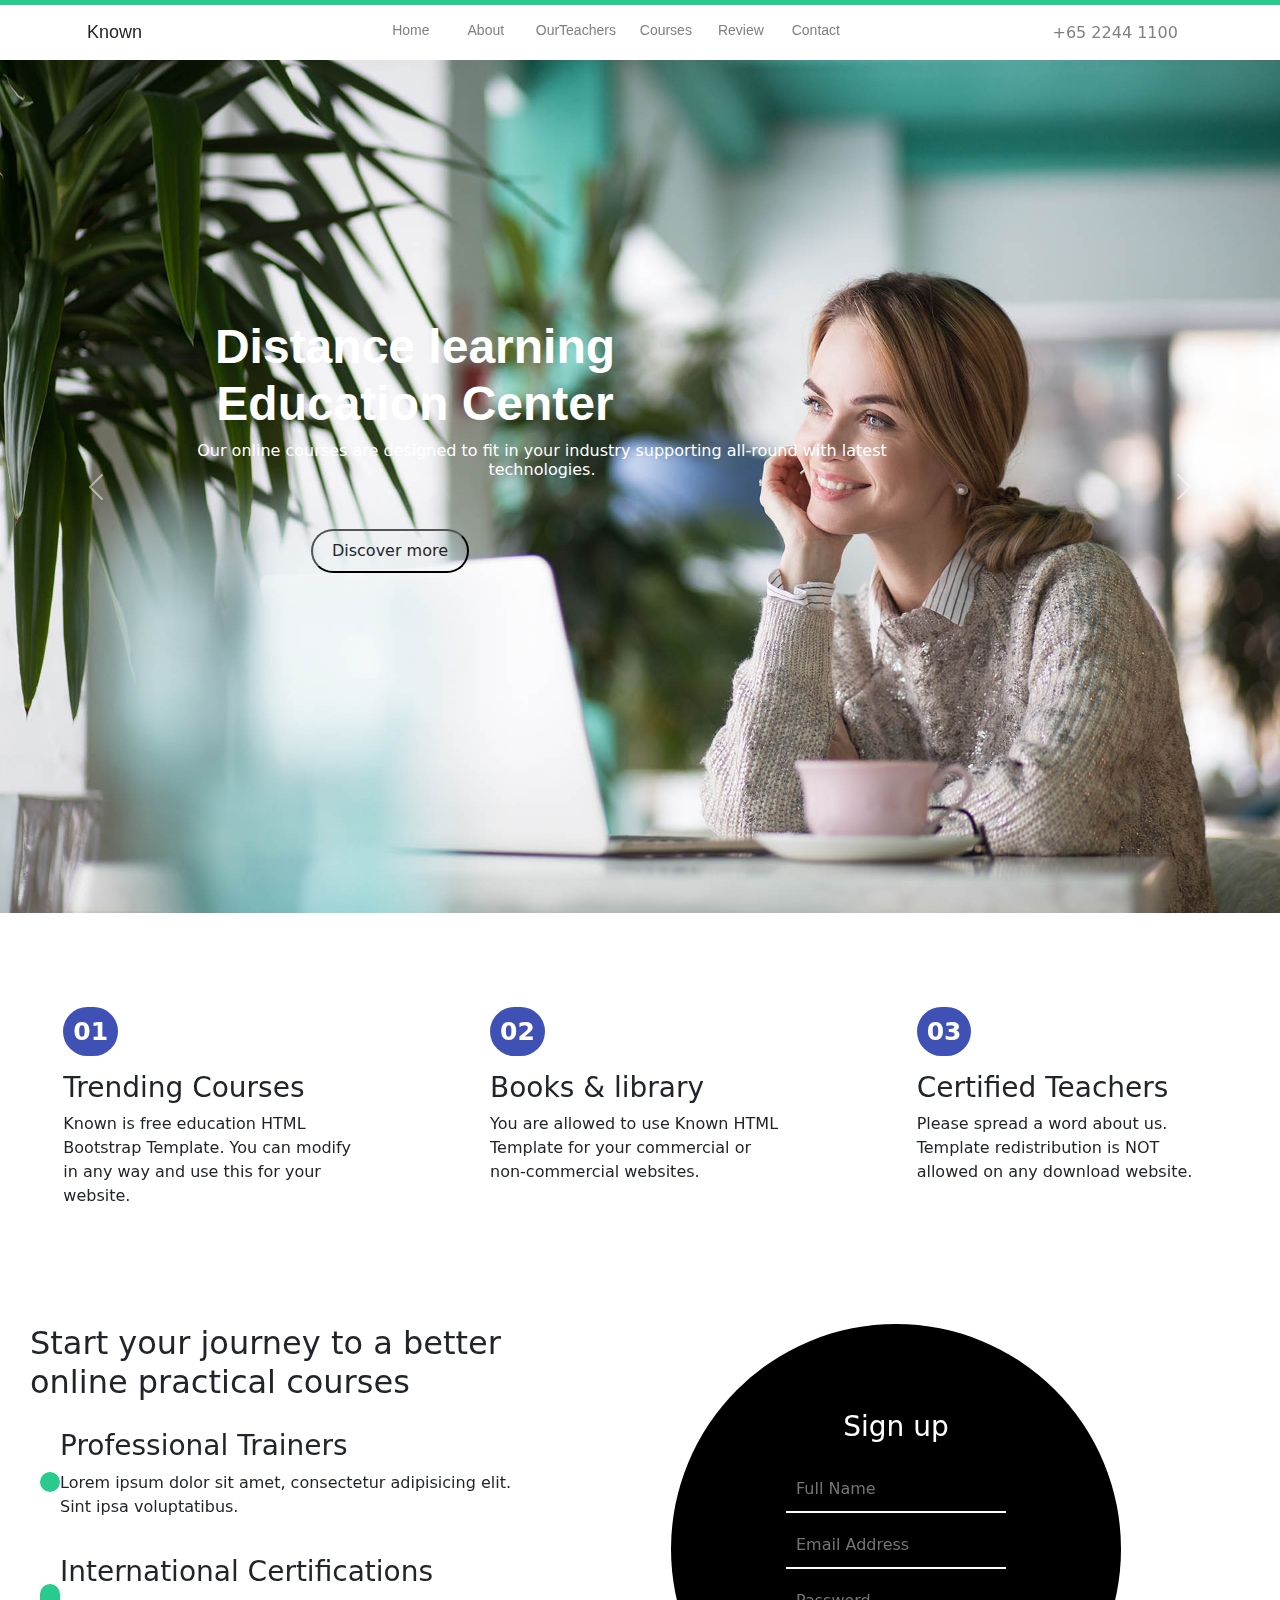
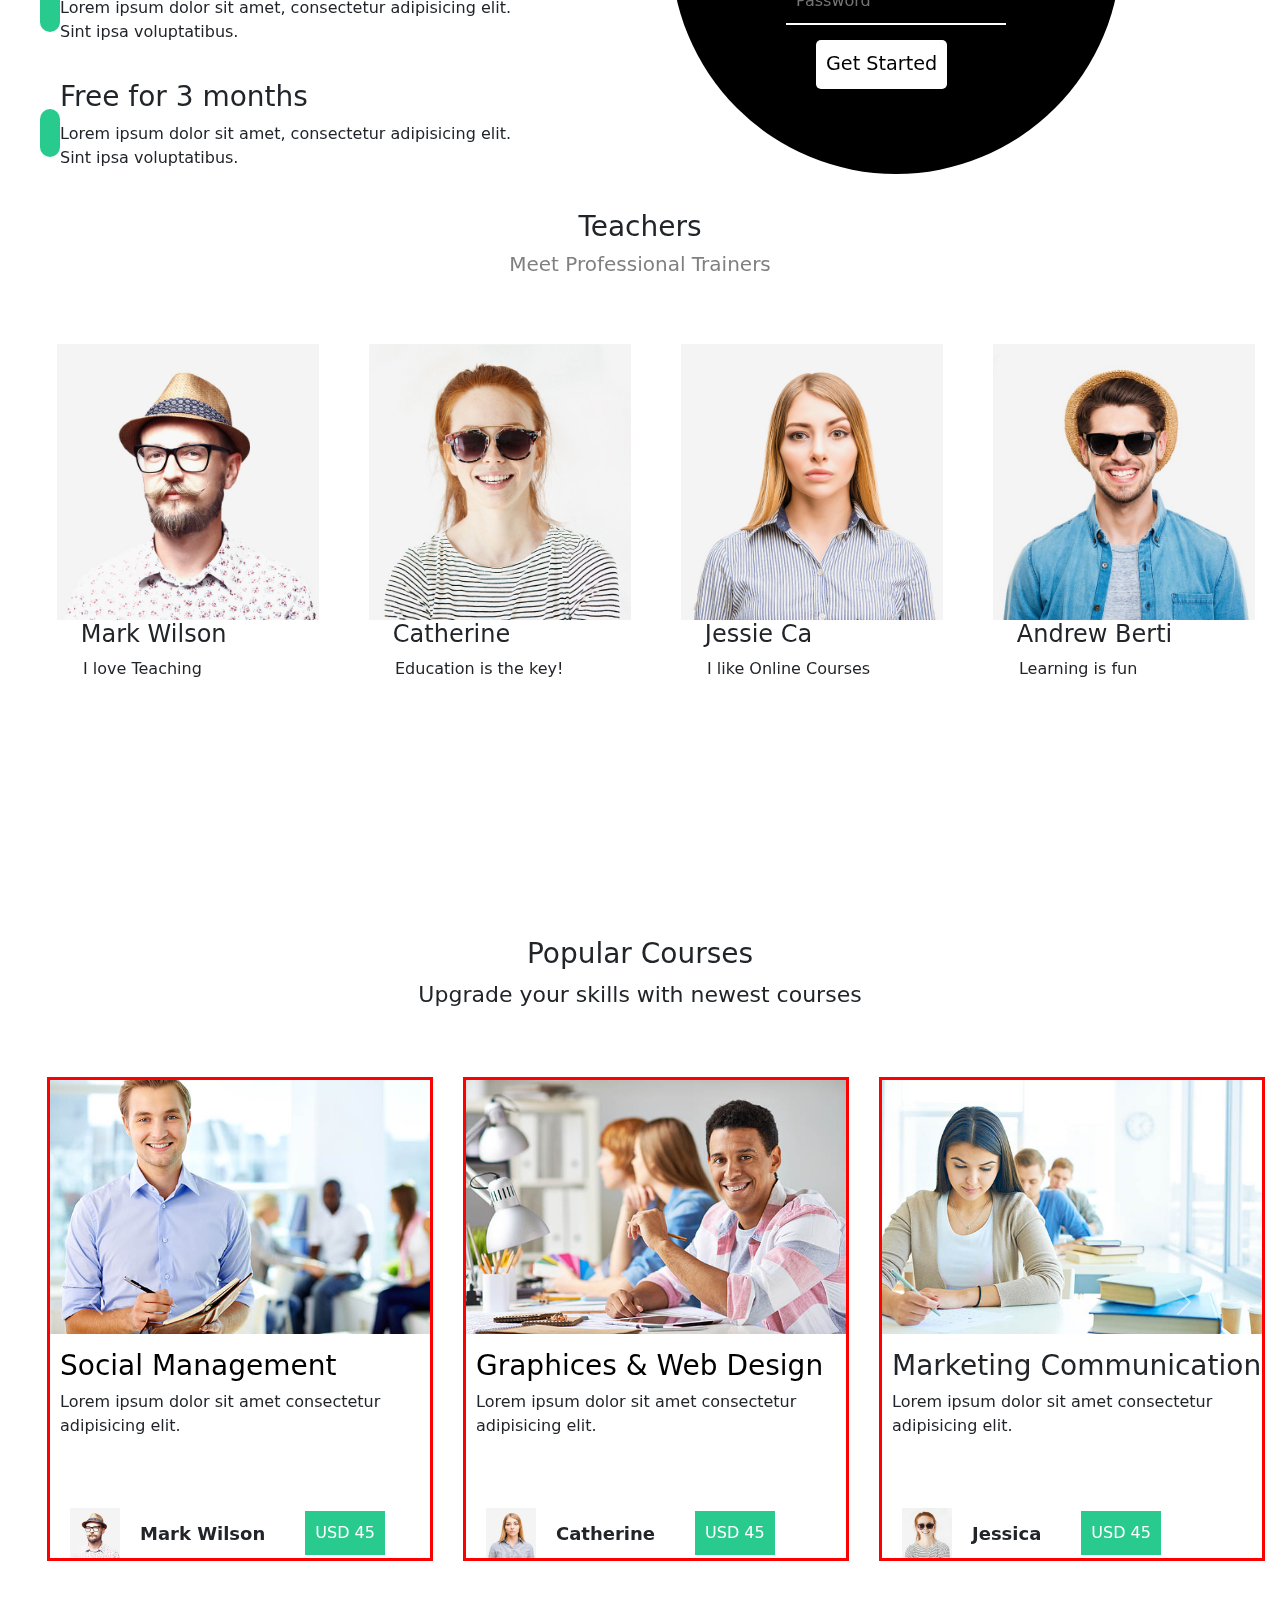
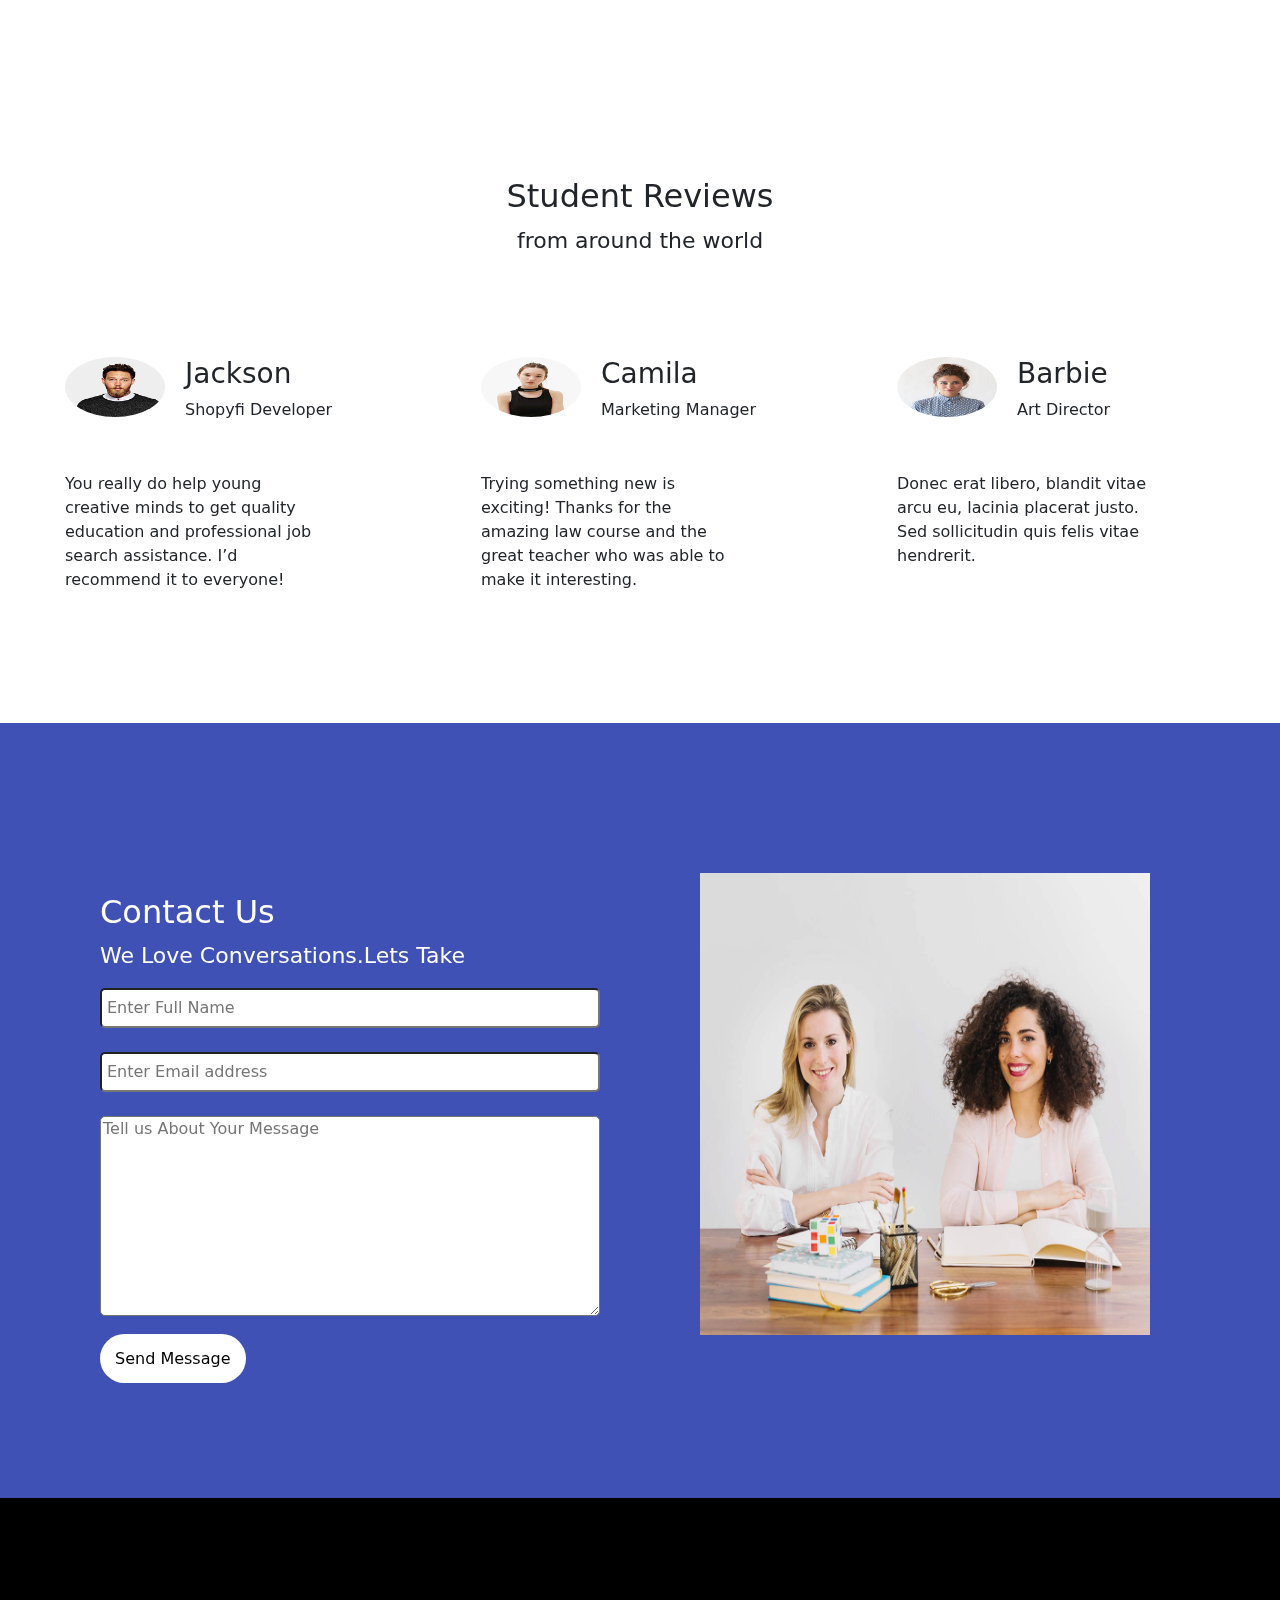
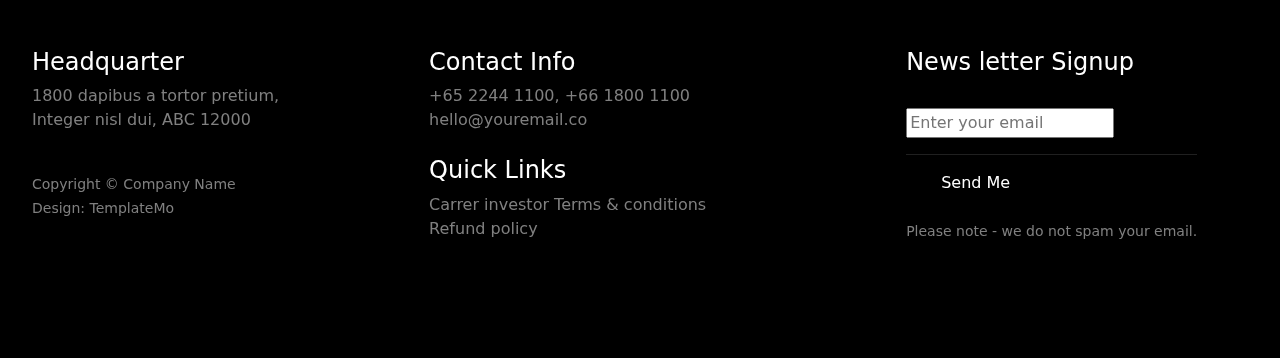
<file: index.html>
<!DOCTYPE html>
<html lang="en">

<head>
    <meta charset="UTF-8">
    <meta name="viewport" content="width=device-width, initial-scale=1.0">
    <title>Document</title>
    <link rel="stylesheet" href="https://cdnjs.cloudflare.com/ajax/libs/font-awesome/6.6.0/css/all.min.css"
        integrity="sha512-Kc323vGBEqzTmouAECnVceyQqyqdsSiqLQISBL29aUW4U/M7pSPA/gEUZQqv1cwx4OnYxTxve5UMg5GT6L4JJg=="
        crossorigin="anonymous" referrerpolicy="no-referrer" />
    <link href="https://cdn.jsdelivr.net/npm/bootstrap@5.3.3/dist/css/bootstrap.min.css" rel="stylesheet"
        integrity="sha384-QWTKZyjpPEjISv5WaRU9OFeRpok6YctnYmDr5pNlyT2bRjXh0JMhjY6hW+ALEwIH" crossorigin="anonymous">
    <link rel="stylesheet" href="./p.css">
</head>

<body>
    <header class="header1">
    </header>
    <div class="div1">
        <div class="div2">Known</div>
        <ul class="ul1">
            <li class="listitem" style="width: 55px; height: 55px; color: white; "><a href="#" class="ha1">Home</a></li>
            <li class="listitem" style="width: 55px; height: 55px; "><a href="#maindiv1" class="ha1">About</a></li>
            <li class="listitem" style="width: 85px; height: 55px; "><a href="#teachers" class="ha1">OurTeachers</a>
            </li>
            <li class="listitem" style="width: 55px; height: 55px; "><a href="#popular" class="ha1">Courses</a></li>
            <li class="listitem" style="width: 55px; height: 55px; "><a href="#reviews" class="ha1">Review</a></li>
            <li class="listitem" style="width: 55px; height: 55px;"><a href="#div13" class="ha1">Contact</a></li>
        </ul>
        <div class="div3">
            <i class="fa-brands fa-whatsapp"
                style=" background-color: #29ca8e; color: white; font-size: xx-large; border-radius: 50%;"></i><span><a
                    href="#" class="ha1">+65 2244 1100</a>
            </span>
        </div>
        <div class="hamburger">
            <i class="fa-solid fa-bars"></i>
            <ul class="navitems">
                <li class="listitems" style="width: 55px; height: 55px; color: white; "><a
                        href="#" class="ha1">Home</a></li>
                <li class="listitems" style="width: 55px; height: 55px; "><a href="#maindiv1" class="ha1">About</a></li>
                <li class="listitems" style="width: 85px; height: 55px; "><a href="#teachers"
                        class="ha1">OurTeachers</a></li>
                <li class="listitems" style="width: 55px; height: 55px; "><a href="#popular" class="ha1">Courses</a>
                </li>
                <li class="listitems" style="width: 55px; height: 55px; "><a href="#reviews" class="ha1">Review</a></li>
                <li class="listitems" style="width: 55px; height: 55px;"><a href="#div13" class="ha1">Contact</a></li>
            </ul>
            <div class="div3">
                <i class="fa-brands fa-whatsapp"
                    style=" background-color: #29ca8e; color: white; font-size: xx-large; border-radius: 50%;"></i><span><a
                        href="#" class="ha1">+65 2244 1100</a>
                </span>
            </div>
        </div>
    </div>
    <!----------------------------------------------------------header-------------------------------------------------------------->
    <div id="carouselExampleCaptions" class="carousel slide class">
        <div class="carousel-indicators" style="z-index: -1;">
            <button type="button" data-bs-target="#carouselExampleCaptions" data-bs-slide-to="0" class="active"
                aria-current="true" aria-label="Slide 1"></button>
            <button type="button" data-bs-target="#carouselExampleCaptions" data-bs-slide-to="1"
                aria-label="Slide 2"></button>
            <button type="button" data-bs-target="#carouselExampleCaptions" data-bs-slide-to="2"
                aria-label="Slide 3"></button>
        </div>
        <div class="carousel-inner" style="z-index: -1;">
            <div class="carousel-item active">
                <img src="./slider-image1.jpg" class="d-block w-100" alt="...">
                <div class="carousel-caption d-none d-md-block" class="class2">
                    <h1 class="h1">Distance learning<br> Education Center</h1>
                    <h5 class="h5">Our online courses are designed to fit in your industry supporting all-round with
                        latest technologies.</h5>
                    <button class="button1"><a href="" class="section-btn btn btn-default smoothScroll">Discover
                            more</a></button>
                </div>
            </div>
            <div class="carousel-item" style="z-index: -1;">
                <img src="./slider-image2.jpg" class="d-block w-100" alt="...">
                <div class="carousel-caption d-none d-md-block">
                    <h1 class="h12">Start Your Journey With Our Practical Courses</h1>
                    <h5 class="h51">Our online courses are built in partnership with technology leaders and are designed
                        to meet industry demands. </h5>
                    <button class="button1"><a href="" class="section-btn btn btn-default smoothScroll">Take a
                            Course</a></button>
                </div>
            </div>
            <div class="carousel-item" style="z-index: -1;">
                <img src="./slider-image3.jpg" class="d-block w-100" alt="...">
                <div class="carousel-caption d-none d-md-block">
                    <h1 class="h13">Effective Learning Methods</h1>
                    <h5 class="h52">Nam eget sapien vel nibh euismod vulputate in vel nibh. Quisque eu ex eu urna
                        venenatis sollicitudin ut at libero. Visit </h5>
                    <button class="button1"><a href="" class="section-btn btn btn-default smoothScroll">Lets
                            Chat</a></button>
                </div>
            </div>
        </div>
        <button class="carousel-control-prev" type="button" data-bs-target="#carouselExampleCaptions"
            data-bs-slide="prev">
            <span class="carousel-control-prev-icon" aria-hidden="true"></span>
            <span class="visually-hidden">Previous</span>
        </button>
        <button class="carousel-control-next" type="button" data-bs-target="#carouselExampleCaptions"
            data-bs-slide="next">
            <span class="carousel-control-next-icon" aria-hidden="true"></span>
            <span class="visually-hidden">Next</span>
        </button>
    </div>
    <!---------------------carousals completed---------------------------->
    <div class="div4">
        <div class="div5">
            <span class="span1">01</span>
            <h3 class="h31">Trending Courses</h3>
            <p>Known is free education HTML Bootstrap Template. You can modify in any way and use this for your website.
            </p>
        </div>
        <div class="div6">
            <span class="span1">02</span>
            <h3 class="h31">Books & library</h3>
            <p>You are allowed to use Known HTML Template for your commercial or non-commercial websites.</p>
        </div>
        <div class="div7">
            <span class="span1">03</span>
            <h3 class="h31">Certified Teachers</h3>
            <p>Please spread a word about us. Template redistribution is NOT allowed on any download website.</p>
        </div>
    </div>
    <!------------------------------Trending courses compledted------------------------------>

    <div id="maindiv1" class="maindiv2">
        <div class="div8">
            <h2>Start your journey to a better<br> online practical courses</h2>
            <div class="div9">
                <i class="fa-regular fa-user"
                    style="font-size: x-large; background-color: #29ca8e; color: white; padding: 10px 10px; border-radius: 50px;"></i>
                <div>
                    <h3>
                        Professional Trainers
                    </h3>
                    <p>Lorem ipsum dolor sit amet, consectetur adipisicing elit. <br> Sint ipsa voluptatibus.</p>
                </div>

            </div>
            <div class="div01">
                <div>
                    <i class="fa-solid fa-certificate"
                        style="font-size: x-large; background-color: #29ca8e; color: white; padding: 10px 10px; border-radius: 50px;"></i>
                </div>
                <div>
                    <h3>International Certifications</h3>
                    <p>Lorem ipsum dolor sit amet, consectetur adipisicing elit.<br> Sint ipsa voluptatibus.</p>
                </div>
            </div>
            <div class="div02">
                <div>
                    <i class="fa-solid fa-chart-column"
                        style="font-size: x-large; background-color: #29ca8e; color: white; padding: 10px 10px; border-radius: 50px;"></i>
                </div>
                <div>
                    <h3>Free for 3 months</h3>
                    <p>Lorem ipsum dolor sit amet, consectetur adipisicing elit.<br> Sint ipsa voluptatibus.</p>
                </div>
            </div>
        </div>

        <div class="div03">
            <h3 style="padding-bottom: 10px; color: white;">Sign up</h3>
            <form action="">
                <input type="text" placeholder="Full Name" class="focus1"><br>
                <input type="text" placeholder="Email Address" class="focus1"><br>
                <input type="text" placeholder="Password" class="focus1"><br>
                <a href="" class="a1">Get Started</a>
            </form>
        </div>
    </div><br>
    <!-- ---------teachers------------------------- -->
    <div id=teachers>
        <div class="div04">
            <h3>Teachers</h3>
            <h5 style="color: gray;">Meet Professional Trainers</h5>
        </div>
        <div>
            <ul class="ul2">
                <li><img src="./author-image1 (1).jpg" alt="" width="262.36" height="276.31">
                    <h4>&emsp;Mark Wilson</h4>
                    <p>&emsp;&nbsp;&nbsp;I love Teaching</p>
                    <span>&emsp;&emsp;<i class="fa-brands fa-square-facebook"></i></span>&emsp;&emsp;<i
                        class="fa-brands fa-twitter"></i>&emsp;&emsp;<i class="fa-brands fa-instagram"></i></p>
                </li>
                <li><img src="./author-image2.jpg" alt="" width="262.36" height="276.31">
                    <h4>&emsp;Catherine</h4>
                    <p>&emsp;&nbsp;&nbsp;Education is the key!</p>
                    &emsp;<i class="fa-brands fa-google"></i>
                    &emsp;&emsp;<i class="fa-brands fa-instagram"></i>
                </li>
                <li><img src="./author-image3.jpg" alt="" width="262.36" height="276.31">
                    <h4>&emsp;Jessie Ca</h4>
                    <p>&emsp;&nbsp;&nbsp;I like Online Courses</p>
                    &emsp;<i class="fa-brands fa-twitter"></i>
                    &emsp;&emsp;<i class="fa-regular fa-envelope"></i>
                    &emsp;&emsp;<i class="fa-brands fa-linkedin-in"></i>
                </li>
                <li><img src="./author-image4.jpg" alt="" width="262.36" height="276.31">
                    <h4>&emsp;Andrew Berti</h4>
                    <p>&emsp;&nbsp;&nbsp;Learning is fun</p>
                    &emsp;<i class="fa-brands fa-twitter"></i>
                    &emsp;&emsp;<i class="fa-brands fa-google"></i>
                    &emsp;&emsp;<i class="fa-brands fa-behance"></i>
                </li>
            </ul>
        </div>
    </div>
    <!---------------------------- popular courses----------------- -->
    <div id="popular">
        <div class="div05">
            <h3>Popular Courses</h3>
            <p style="font-size: 22px;">Upgrade your skills with newest courses</p>
        </div>
        <!-- second carousels started here -->
        <div class="div06">
            <div id="carouselExample" class="carousel slide">
                <div class="carousel-inner">
                    <div class="carousel-item active">
                        <ul class="ul3">
                            <li><img src="./courses-image1.jpg" class="d-block w-100" alt="..." width="370px"
                                    height="253.33px">
                                <a href="" style="text-decoration: none; color: black;">
                                    <h3 class="h32">Social Management </h3>
                                </a>
                                <p style="padding-left: 10px;">Lorem ipsum dolor sit amet consectetur<br>adipisicing
                                    elit.</p>
                                <div class="divm1">
                                    <img src="./author-image1 (1).jpg" alt="" width="50px" height="50px"><span
                                        class="span2">Mark Wilson</span><span class="span3">USD
                                        45</span>
                                </div>
                            </li>

                            <li><img src="./courses-image2.jpg" class="d-block w-100" alt="..." width="370px"
                                    height="253.33px">
                                <a href="" style="text-decoration: none; color: black;">
                                    <h3 class="h33">Graphices & Web Design </h3>
                                </a>
                                <p style="padding-left: 10px;">Lorem ipsum dolor sit amet consectetur<br>adipisicing
                                    elit.</p>
                                <div class="divm1">
                                    <img src="./author-image3 (1).jpg" alt="" width="50px" height="50px"><span
                                        class="span2">Catherine</span><span class="span3">USD
                                        45</span>
                                </div>
                            </li>

                            <li><img src="./courses-image3.jpg" class="d-block w-100" alt="..." width="370px"
                                    height="253.33px">
                                <h3 class="h34">Marketing Communication </h3>
                                <p style="padding-left: 10px;">Lorem ipsum dolor sit amet consectetur<br>adipisicing
                                    elit.</p>
                                <div class="divm1">
                                    <img src="./author-image2 (1).jpg" alt="" width="50px" height="50px"><span
                                        class="span2">Jessica</span><span class="span3">USD
                                        45</span>
                                </div>
                            </li>
                        </ul>

                    </div>
                    <div class="carousel-item">
                        <ul class="ul4">
                            <li><img src="./courses-image3.jpg" class="d-block w-100" alt="..." width="370px"
                                    height="253.33px">
                                <a href="" style="text-decoration: none; color: black;">
                                    <h3 class="h35">Marketing Communication </h3>
                                </a>
                                <p style="padding-left: 10px;">Lorem ipsum dolor sit amet consectetur<br>adipisicing
                                    elit.</p>
                                <div class="divm1">
                                    <img src="./author-image1 (1).jpg" alt="" width="50px" height="50px"><span
                                        class="span2">Mark Wilson</span><span class="span3">USD
                                        45</span>
                                </div>
                            </li>

                            <li><img src="./courses-image4.jpg" class="d-block w-100" alt="..." width="370px"
                                    height="253.33px">
                                <a href="" style="text-decoration: none; color: black;">
                                    <h3 class="h36">Summer Kids </h3>
                                </a>
                                <p style="padding-left: 10px;">Lorem ipsum dolor sit amet consectetur<br>adipisicing
                                    elit.</p>
                                <div class="divm1">
                                    <img src="./author-image2 (1).jpg" alt="" width="50px" height="50px"><span
                                        class="span2">Jessica</span><span class="span3">USD
                                        45</span>
                                </div>
                            </li>

                            <li><img src="./courses-image5.jpg" class="d-block w-100" alt="..." width="370px"
                                    height="253.33px">
                                <a href="" style="text-decoration: none; color: black;">
                                    <h3 class="h37">Bussiness & Management </h3>
                                </a>
                                <p style="padding-left: 10px;">Lorem ipsum dolor sit amet consectetur<br>adipisicing
                                    elit.</p>
                                <div class="divm1">
                                    <img src="./author-image3 (1).jpg" alt="" width="50px" height="50px"><span
                                        class="span2">Catherine</span><span class="span3">USD
                                        45</span>
                                </div>
                            </li>
                        </ul>

                    </div>
                </div>
                <button class="carousel-control-prev" type="button" data-bs-target="#carouselExample"
                    data-bs-slide="prev">
                    <span class="carousel-control-prev-icon" aria-hidden="true"></span>
                    <span class="visually-hidden">Previous</span>
                </button>
                <button class="carousel-control-next" type="button" data-bs-target="#carouselExample"
                    data-bs-slide="next">
                    <span class="carousel-control-next-icon" aria-hidden="true"></span>
                    <span class="visually-hidden">Next</span>
                </button>
            </div>
        </div>
    </div>
    <!--------------------------------------- Student reviews----------------------------------------------- -->
    <div id="reviews">
        <div class="div07">
            <h3 style="font-size: 2em;">Student Reviews</h3>
            <small style="font-size: 22px;">from around the world</small>
        </div>
        <div class="div20">
            <div id="carouselExampleIndicators" class="carousel slide">
                <div class="carousel-indicators">
                    <button type="button" data-bs-target="#carouselExampleIndicators" data-bs-slide-to="0"
                        class="active" aria-current="true" aria-label="Slide 1"></button>
                    <button type="button" data-bs-target="#carouselExampleIndicators" data-bs-slide-to="1"
                        aria-label="Slide 2"></button>
                    <button type="button" data-bs-target="#carouselExampleIndicators" data-bs-slide-to="2"
                        aria-label="Slide 3"></button>
                </div>
                <div class="carousel-inner">
                    <div class="carousel-item active">
                        <ul class="ul5">
                            <li class="li1">
                                <div class="div11">
                                    <div class=" div10">
                                        <img src="./tst-image1.jpg" class="d-block w-100" alt="..." width="60px"
                                            height="60px" style=" border-radius: 50%;">
                                    </div>
                                    <div class="div08">
                                        <h3>Jackson</h3>
                                        <p style="display: flex; flex-direction: column;">Shopyfi Developer</p>
                                    </div>
                                </div>
                                <div class="div09">
                                    <p style="font-size: 16px;">You really do help young creative minds to get
                                        quality education and professional job search assistance. I’d recommend it
                                        to everyone!</p>
                                </div>
                                <div class="div12">
                                    <i class="fa-solid fa-star"></i>
                                    <i class="fa-solid fa-star"></i>
                                    <i class="fa-solid fa-star"></i>
                                    <i class="fa-solid fa-star"></i>
                                    <i class="fa-solid fa-star"></i>
                                </div>
                            </li>

                            <li>
                                <div class="div11">
                                    <div class=" div10">
                                        <img src="./tst-image2.jpg" class="d-block w-100" alt="..." width="60px"
                                            height="60px" style=" border-radius: 50%;">

                                    </div>

                                    <div class="div08">
                                        <h3>Camila</h3>
                                        <p style="display: flex; flex-direction: column;">Marketing Manager</p>
                                    </div>
                                </div>
                                <div class="div09">
                                    <p style="font-size: 16px;">Trying something new is exciting! Thanks for the amazing
                                        law course and the great teacher who was able to make it interesting.</p>
                                </div>
                                <div class="div12">
                                    <i class="fa-solid fa-star"></i>
                                    <i class="fa-solid fa-star"></i>
                                    <i class="fa-solid fa-star"></i>
                                </div>
                            </li>
                            <li>
                                <div class="div11">
                                    <div class=" div10">
                                        <img src="./tst-image3.jpg" class="d-block w-100" alt="..." width="60px"
                                            height="60px" style=" border-radius: 50%;">
                                    </div>
                                    <div class="div08">
                                        <h3>Barbie</h3>
                                        <p style="display: flex; flex-direction: column;">Art Director</p>
                                    </div>
                                </div>
                                <div class="div09">
                                    <p style="font-size: 16px;">Donec erat libero, blandit vitae arcu eu, lacinia
                                        placerat justo. Sed sollicitudin quis felis vitae hendrerit.</p>
                                </div>
                                <div class="div12">
                                    <i class="fa-solid fa-star"></i>
                                    <i class="fa-solid fa-star"></i>
                                    <i class="fa-solid fa-star"></i>
                                    <i class="fa-solid fa-star"></i>
                                    <i class="fa-solid fa-star"></i>
                                </div>
                            </li>
                        </ul>
                    </div>
                    <div class="carousel-item">
                        <ul class="ul6">
                            <li>
                                <div class="div11">
                                    <div class=" div10">
                                        <img src="./tst-image3.jpg" class="d-block w-100" alt="..." width="60px"
                                            height="60px" style=" border-radius: 50%;">
                                    </div>
                                    <div class="div08">
                                        <h3>Barbie</h3>
                                        <p style="display: flex; flex-direction: column;">Art Director</p>
                                    </div>
                                </div>
                                <div class="div09">
                                    <p style="font-size: 16px;">Donec erat libero, blandit vitae arcu eu, lacinia
                                        placerat justo. Sed sollicitudin quis felis vitae hendrerit.</p>
                                </div>
                                <div class="div12">
                                    <i class="fa-solid fa-star"></i>
                                    <i class="fa-solid fa-star"></i>
                                    <i class="fa-solid fa-star"></i>
                                    <i class="fa-solid fa-star"></i>
                                    <i class="fa-solid fa-star"></i>
                                </div>
                            </li>
                            <li>
                                <div class="div11">
                                    <div class=" div10">
                                        <img src="./tst-image4.jpg" class="d-block w-100" alt="..." width="60px"
                                            height="60px" style=" border-radius: 50%;">
                                    </div>
                                    <div class="div08">
                                        <h3>Andrio</h3>
                                        <p style="display: flex; flex-direction: column;">Web Developer</p>
                                    </div>
                                </div>
                                <div class="div09">
                                    <p style="font-size: 16px;">Nam eget mi eu ante faucibus viverra nec sed magna.
                                        Vivamus viverra sapien ex, elementum varius ex sagittis vel.</p>
                                </div>
                                <div class="div12">
                                    <i class="fa-solid fa-star"></i>
                                    <i class="fa-solid fa-star"></i>
                                    <i class="fa-solid fa-star"></i>
                                    <i class="fa-solid fa-star"></i>
                                    <i class="fa-solid fa-star"></i>
                                </div>
                            </li>
                            <li>
                                <div class="div11">
                                    <div class=" div10">
                                        <img src="./tst-image1.jpg" class="d-block w-100" alt="..." width="60px"
                                            height="60px" style=" border-radius: 50%;">
                                    </div>
                                    <div class="div08">
                                        <h3>Jackson</h3>
                                        <p style="display: flex; flex-direction: column;">Shopyfi Developer</p>
                                    </div>
                                </div>
                                <div class="div09">
                                    <p style="font-size: 16px;">You really do help young creative minds to get quality
                                        education and professional job search assistance. I’d recommend it to everyone!
                                    </p>
                                </div>
                                <div class="div12">
                                    <i class="fa-solid fa-star"></i>
                                    <i class="fa-solid fa-star"></i>
                                    <i class="fa-solid fa-star"></i>
                                    <i class="fa-solid fa-star"></i>
                                    <i class="fa-solid fa-star"></i>
                                </div>
                            </li>
                        </ul>
                    </div>
                </div>
                <button class="carousel-control-prev" type="button" data-bs-target="#carouselExampleIndicators"
                    data-bs-slide="prev">
                    <span class="carousel-control-prev-icon" aria-hidden="true"></span>
                    <span class="visually-hidden">Previous</span>
                </button>
                <button class="carousel-control-next" type="button" data-bs-target="#carouselExampleIndicators"
                    data-bs-slide="next">
                    <span class="carousel-control-next-icon" aria-hidden="true"></span>
                    <span class="visually-hidden">Next</span>
                </button>
            </div>
        </div>
    </div>
    <!-------------------------------contact us-------------------------------->
    <div id="div13">
        <div class="div15">
            <div class="div14">
                <h2>Contact Us</h2>
                <p style="font-size: 22px;">We Love Conversations.Lets Take</p>
                <div class="div17">
                    <form action="" class="form">
                        <input class="focussing" type="text" placeholder="Enter Full Name"
                            style="width: 500px; height: 40px; padding-left: 5px; border-radius: 5px; outline: none;"><br><br>
                        <input class="focussing" type="email" placeholder="Enter Email address"
                            style="width: 500px; height: 40px; padding-left: 5px; border-radius: 5px; outline: none;"><br><br>
                        <textarea name="" id="input1" placeholder="Tell us About Your Message"></textarea>
                        <br><br>
                        <a href="" class="a01">Send Message</a>
                    </form>
                </div>
            </div>
            <div class="div16">
                <img src="./contact-image.jpg" alt="" width="450px" height="462.37px">
            </div>
        </div>
    </div>
    <div class="div19">
        <div class="div18">
            <!-- <div class="div21"> -->
                <ul class="ul17">
                    <li>
                        <h4 class="h44">Headquarter</h4>
                    </li>
                    <li>
                        <p class="p1">1800 dapibus a tortor pretium,<br>
                            Integer nisl dui, ABC 12000</p>
                    </li>
                    <li class="font1"><i class="fa-brands fa-square-facebook"></i>&emsp;&emsp;<i
                            class="fa-brands fa-twitter"></i>&emsp;&emsp;<i class="fa-brands fa-instagram"></i></li>
                    <small class="small1">Copyright &copy; Company Name</small><br>
                    <small class="small2">Design: TemplateMo</small>
                </ul>
                <ul class="ul18">
                    <li>
                        <h4 class="h43">Contact Info</h4>
                    </li>
                    <li class="li5">+65 2244 1100, +66 1800 1100</li>
                    <li><a href="" class="a02">hello@youremail.co</a></li><br>
                    <li>
                        <h4 class="h42">Quick Links</h4>
                    </li>
                    <li><a href="" class="a03">Carrer investor Terms & conditions</a></li>
                    <li><a href="" class="a04">Refund policy</a></li>
                </ul>
                <ul class="ul19">
                    <li>
                        <h4 class="h41">News letter Signup</h4>
                    </li><br>
                    <li><input type="email" placeholder="Enter your email"
                            style="outline: none;"><hr></li>
                    <li><a href="" class="a05">Send Me</a></li><br>
                    <small class="small3"> Please note - we do not spam your email.</small>
                </ul>
            <!-- </div> -->
        </div>
    </div>
    <script src="https://cdn.jsdelivr.net/npm/bootstrap@5.3.3/dist/js/bootstrap.bundle.min.js"
        integrity="sha384-YvpcrYf0tY3lHB60NNkmXc5s9fDVZLESaAA55NDzOxhy9GkcIdslK1eN7N6jIeHz"
        crossorigin="anonymous"></script>
</body>

</html>
</file>
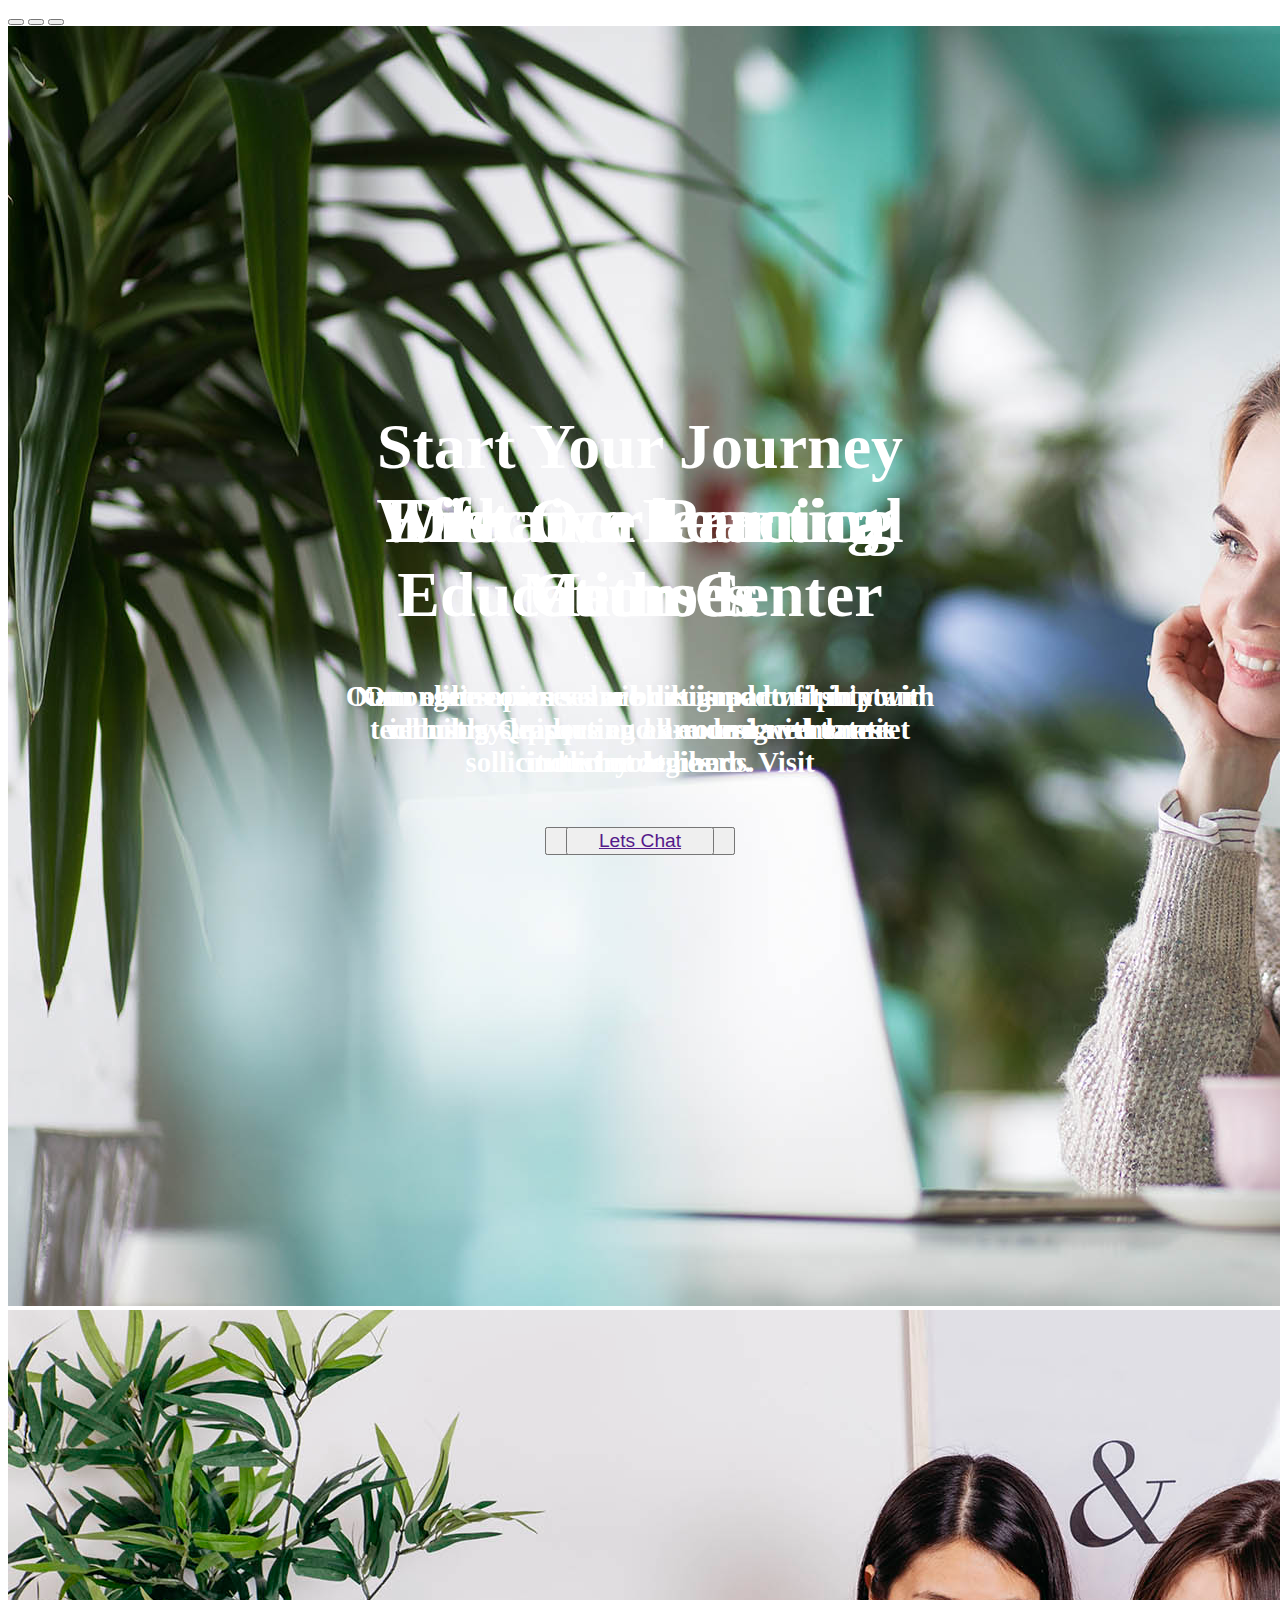
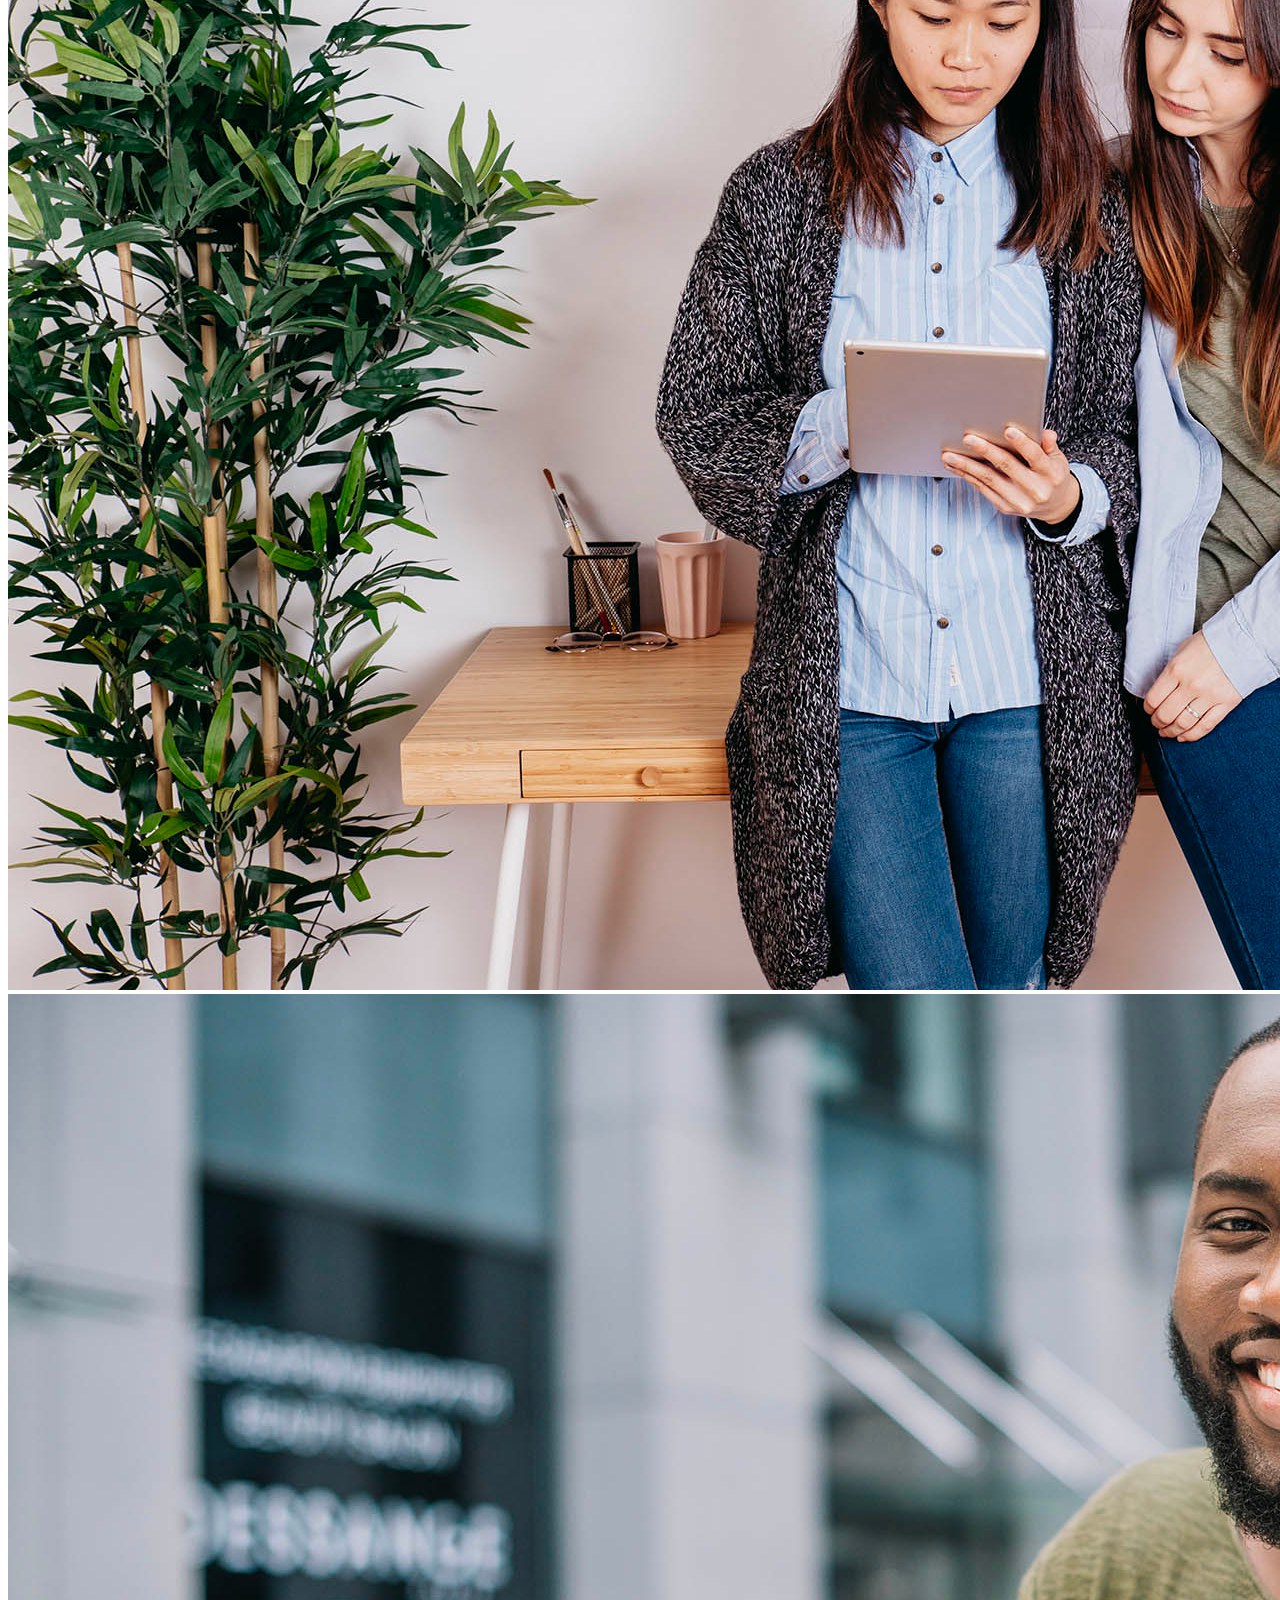
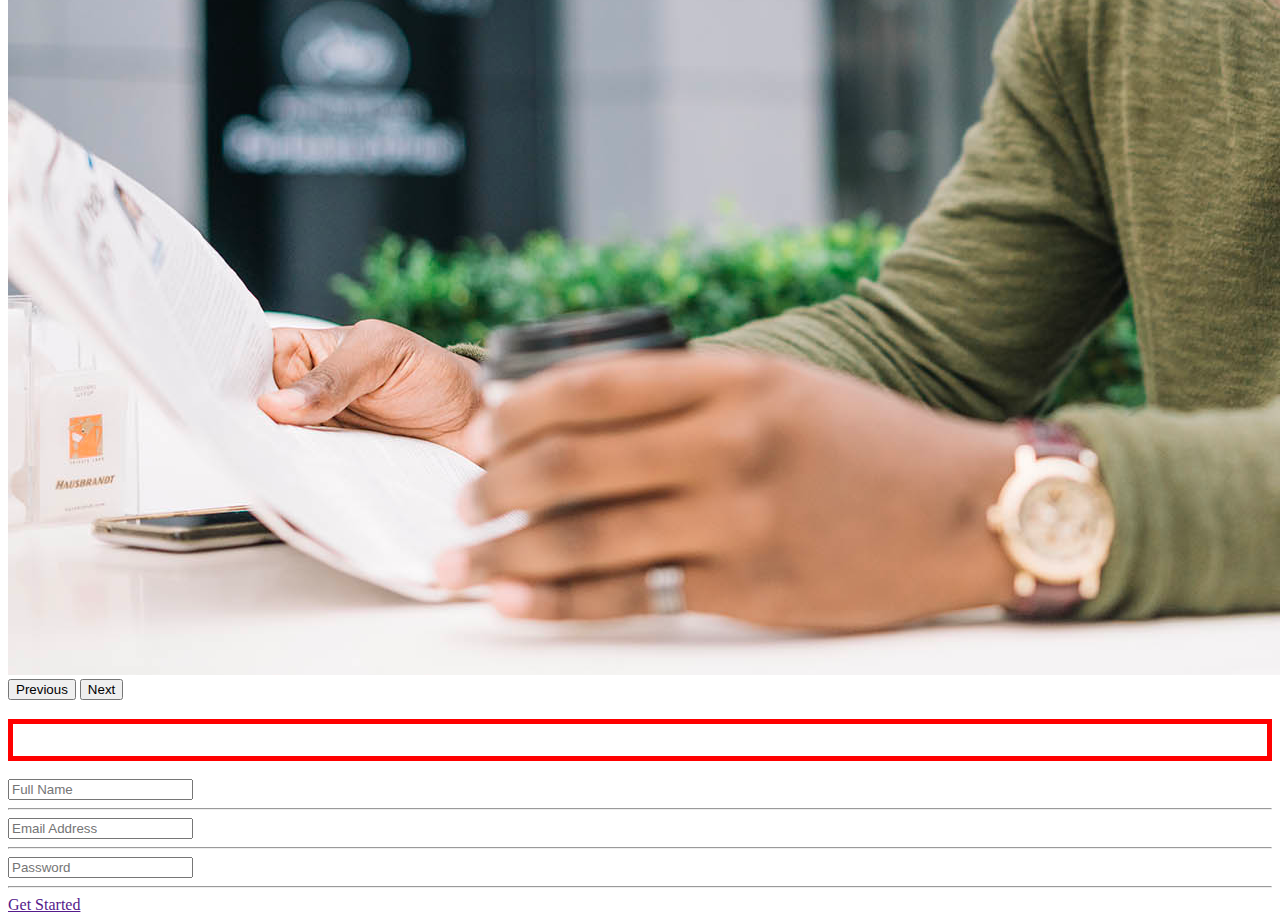
<file: sample.html>
<!DOCTYPE html>
<html lang="en">
<head>
    <meta charset="UTF-8">
    <meta name="viewport" content="width=device-width, initial-scale=1.0">
    <title>Document</title>
    <style>
        /* General Carousel Styles */
.carousel-caption {
    position: absolute;
    bottom: 20px; /* Adjust to place the caption at the bottom */
    left: 50%;
    transform: translateX(-50%);
    text-align: center;
    color: white; /* Adjust text color */
    padding: 15px;
    z-index: 10;
}

/* For small screens (phones) */
@media (max-width: 576px) {
    .carousel-caption h1 {
        font-size: 1.5rem; /* Smaller heading for mobile */
        line-height: 1.2;
    }

    .carousel-caption h5 {
        font-size: 1rem; /* Smaller subheading for mobile */
        line-height: 1.4;
    }

    .button1 a {
        padding: 8px 12px; /* Adjust button size for small screens */
        font-size: 0.9rem;
    }

    .carousel-item img {
        height: auto; /* Ensure image doesn’t stretch */
    }

    .carousel-caption {
        padding: 10px; /* Adjust padding for smaller screens */
    }
}

/* For medium screens (tablets) */
@media (min-width: 577px) and (max-width: 992px) {
    .carousel-caption h1 {
        font-size: 2rem; /* Medium heading for tablets */
    }

    .carousel-caption h5 {
        font-size: 1.2rem; /* Medium subheading */
    }

    .button1 a {
        padding: 10px 15px; /* Adjust button size for tablets */
        font-size: 1rem;
    }

    .carousel-inner img {
        object-fit: cover; /* Ensure images look good on tablets */
    }

    .carousel-caption {
        padding: 20px; /* Increase padding for tablets */
    }
}

/* For large screens (desktops) */
@media (min-width: 993px) {
    .carousel-caption h1 {
        font-size: 3rem; /* Larger heading for desktop */
    }

    .carousel-caption h5 {
        font-size: 1.5rem; /* Larger subheading */
    }

    .button1 a {
        padding: 12px 20px; /* Larger button for desktops */
        font-size: 1.1rem;
    }

    .carousel-control-prev-icon, .carousel-control-next-icon {
        width: 40px; /* Larger control icons for desktops */
        height: 40px;
    }
}

/* For extra-large screens (larger desktops) */
@media (min-width: 1200px) {
    .carousel-caption h1 {
        font-size: 4rem; /* Extra large heading for larger screens */
    }

    .carousel-caption h5 {
        font-size: 1.8rem; /* Extra large subheading */
    }

    .button1 a {
        padding: 15px 25px; /* Extra large button */
        font-size: 1.2rem;
    }

    /* Optional: Add more space around caption for extra-large screens */
    .carousel-caption {
        padding: 25px;
    }
}

    </style>
</head>
<body>
    <div id="carouselExampleCaptions" class="carousel slide class">
        <div class="carousel-indicators" style="z-index: -1;">
            <button type="button" data-bs-target="#carouselExampleCaptions" data-bs-slide-to="0" class="active"
                aria-current="true" aria-label="Slide 1"></button>
            <button type="button" data-bs-target="#carouselExampleCaptions" data-bs-slide-to="1"
                aria-label="Slide 2"></button>
            <button type="button" data-bs-target="#carouselExampleCaptions" data-bs-slide-to="2"
                aria-label="Slide 3"></button>
        </div>
        <div class="carousel-inner" style="z-index: -1;">
            <div class="carousel-item active">
                <img src="./slider-image1.jpg" class="d-block w-100" alt="...">
                <div class="carousel-caption d-none d-md-block" class="class2">
                    <h1 class="h1">Distance learning<br> Education Center</h1>
                    <h5 class="h5">Our online courses are designed to fit in your industry supporting all-round with
                        latest technologies.</h5>
                    <button class="button1"><a href="" class="section-btn btn btn-default smoothScroll">Discover
                            more</a></button>
                </div>
            </div>
            <div class="carousel-item" style="z-index: -1;">
                <img src="./slider-image2.jpg" class="d-block w-100" alt="...">
                <div class="carousel-caption d-none d-md-block">
                    <h1 class="h12">Start Your Journey With Our Practical Courses</h1>
                    <h5 class="h51">Our online courses are built in partnership with technology leaders and are designed
                        to meet industry demands. </h5>
                    <button class="button1"><a href="" class="section-btn btn btn-default smoothScroll">Take a
                            Course</a></button>
                </div>
            </div>
            <div class="carousel-item" style="z-index: -1;">
                <img src="./slider-image3.jpg" class="d-block w-100" alt="...">
                <div class="carousel-caption d-none d-md-block">
                    <h1 class="h13">Effective Learning Methods</h1>
                    <h5 class="h52">Nam eget sapien vel nibh euismod vulputate in vel nibh. Quisque eu ex eu urna
                        venenatis sollicitudin ut at libero. Visit </h5>
                    <button class="button1"><a href="" class="section-btn btn btn-default smoothScroll">Lets
                            Chat</a></button>
                </div>
            </div>
        </div>
        <button class="carousel-control-prev" type="button" data-bs-target="#carouselExampleCaptions"
            data-bs-slide="prev">
            <span class="carousel-control-prev-icon" aria-hidden="true"></span>
            <span class="visually-hidden">Previous</span>
        </button>
        <button class="carousel-control-next" type="button" data-bs-target="#carouselExampleCaptions"
            data-bs-slide="next">
            <span class="carousel-control-next-icon" aria-hidden="true"></span>
            <span class="visually-hidden">Next</span>
        </button>
    </div>       
    <!----------------------------------------------------------------------------------------------------  -->
    <div class="div03">
        <h3 style="padding-bottom: 10px; color: white; border: 5px solid red;">Sign up</h3>
        <form action="">
            <input type="text" placeholder="Full Name" class="focus1"><br>
            <hr>
            <input type="text" placeholder="Email Address" class="focus1"><br>
            <hr>
            <input type="text" placeholder="Password" class="focus1"><br>
            <hr>
            <a href="" class="a1">Get Started</a>
        </form>
    </div>
</body>
</html>
</file>
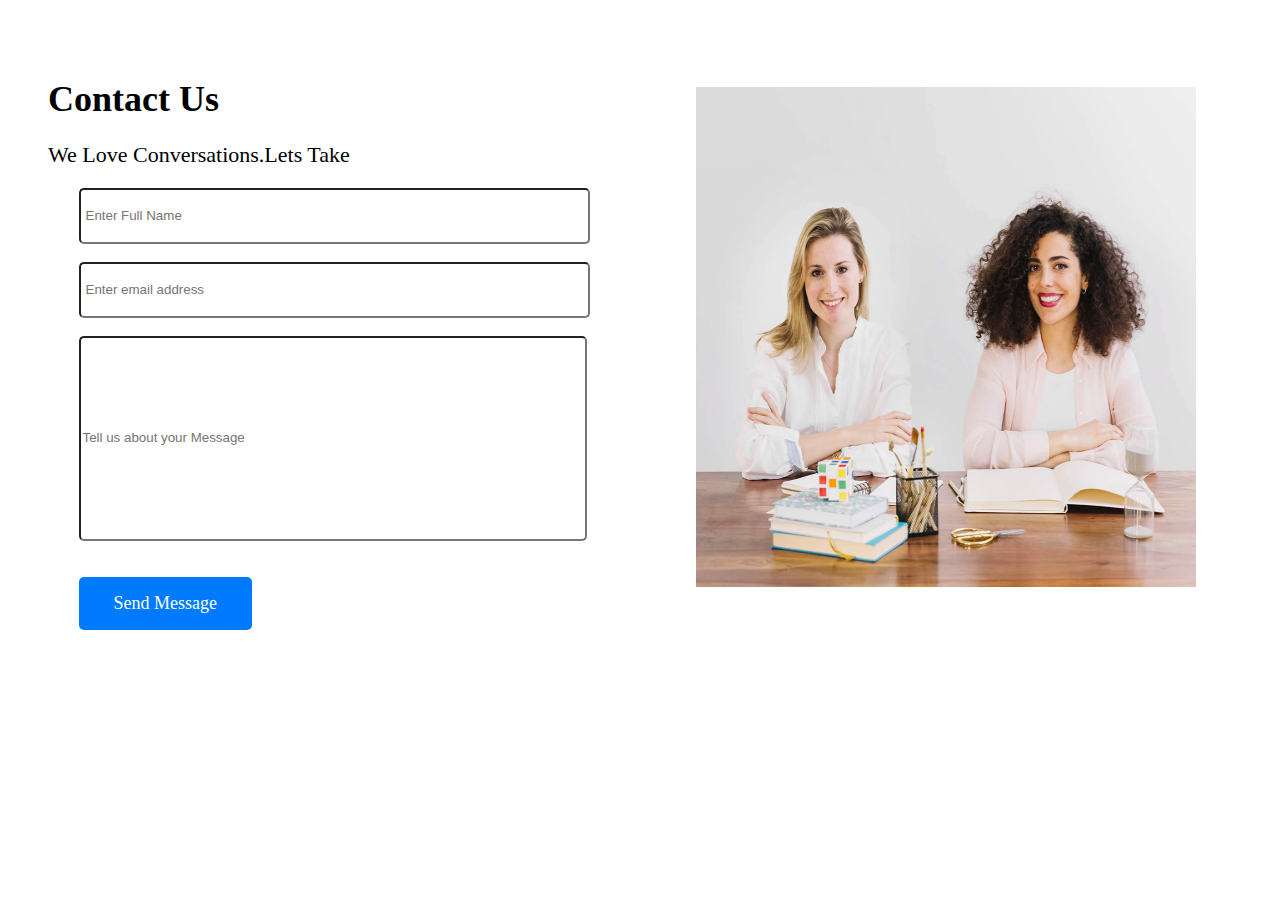
<file: sample2.html>
<!DOCTYPE html>
<html lang="en">

<head>
    <meta charset="UTF-8">
    <meta name="viewport" content="width=device-width, initial-scale=1.0">
    <title>Document</title>
    <style>
        /* General Styles */
        #div13 {
            padding: 20px;
        }

        .div15 { 
            display: flex;
            justify-content: space-between;
            align-items: center;
            flex-wrap: wrap;
            /* Allow items to wrap on smaller screens */
        }

        .div14 {
            flex: 1;
            padding: 20px;
        }

        .div16 {
            flex: 1;
            padding: 20px;
            text-align: center;
        }

        .div14 h2 {
            font-size: 32px;
            margin-bottom: 10px;
        }

        .div14 p {
            font-size: 22px;
            margin-bottom: 20px;
        }

        .div17 {
            display: flex;
            flex-direction: column;
            align-items: center;
        }

        .input1 {
            width: 100%;
            /* Full width for inputs */
            height: 50px;
            padding-left: 10px;
            border-radius: 5px;
            margin-bottom: 20px;
            font-size: 16px;
        }

        .input1[type="text"],
        .input1[type="email"] {
            width: 100%;
            /* Make input fields responsive */
        }

        .input1[type="textarea"] {
            width: 100%;
            height: 150px;
        }

        /* Send Message button */
        .a01 {
            display: inline-block;
            background-color: #007BFF;
            color: white;
            padding: 12px 30px;
            text-decoration: none;
            border-radius: 5px;
            text-align: center;
            font-size: 16px;
        }

        .a01:hover {
            background-color: #0056b3;
        }

        /* For small screens (phones) */
        @media (max-width: 576px) {
            .div14 h2 {
                font-size: 24px;
                /* Smaller header on phones */
            }

            .div14 p {
                font-size: 18px;
                /* Smaller paragraph text on phones */
            }

            .div15 {
                flex-direction: column;
                /* Stack items vertically */
                align-items: center;
                text-align: center;
            }

            .div16 {
                width: 100%;
                /* Make image take full width on phones */
                margin-bottom: 20px;
            }

            .input1 {
                width: 90%;
                /* Reduce width of inputs */
            }

            .a01 {
                font-size: 14px;
                /* Smaller font size for the button */
                padding: 10px 20px;
                /* Adjust padding for smaller screens */
            }
        }

        /* For medium screens (tablets) */
        @media (min-width: 577px) and (max-width: 992px) {
            .div15 {
                flex-direction: row;
                /* Keep items side by side but allow some wrapping */
                justify-content: space-between;
            }

            .div14 h2 {
                font-size: 28px;
                /* Slightly smaller header for tablets */
            }

            .div14 p {
                font-size: 20px;
                /* Slightly smaller paragraph text for tablets */
            }

            .div16 img {
                width: 100%;
                /* Make image responsive for tablets */
                height: auto;
                /* Maintain aspect ratio */
            }

            .input1 {
                width: 90%;
                /* Adjust input width for tablets */
            }

            .a01 {
                font-size: 15px;
                /* Adjust button size for tablets */
                padding: 12px 25px;
            }
        }

        /* For large screens (desktops) */
        @media (min-width: 993px) {
            .div15 {
                flex-direction: row;
                /* Keep items side by side */
                justify-content: space-between;
            }

            .div14 h2 {
                font-size: 32px;
                /* Larger header for desktops */
            }

            .div14 p {
                font-size: 22px;
                /* Larger paragraph text for desktops */
            }

            .div16 img {
                width: 450px;
                /* Fixed size for image */
                height: 462px;
            }

            .input1 {
                width: 500px;
                /* Fixed input width for desktops */
            }

            .a01 {
                font-size: 16px;
                /* Standard button size for desktops */
                padding: 14px 30px;
            }
        }

        /* For extra-large screens (larger desktops) */
        @media (min-width: 1200px) {
            .div15 {
                justify-content: space-between;
                /* Ensure layout remains intact on large screens */
            }

            .div14 h2 {
                font-size: 36px;
                /* Larger header for extra-large screens */
            }

            .div14 p {
                font-size: 24px;
                /* Larger paragraph text for extra-large screens */
            }

            .div16 img {
                width: 500px;
                /* Adjust image size for larger screens */
                height: 500px;
            }

            .input1 {
                width: 500px;
                /* Fixed input width for extra-large screens */
            }

            .a01 {
                font-size: 18px;
                /* Larger button for extra-large screens */
                padding: 16px 35px;
            }
        }
    </style>
</head>

<body>
    <div id="div13">
        <div class="div15">
            <div class="div14">
                <h2>Contact Us</h2>
                <p style="font-size: 22px;">We Love Conversations.Lets Take</p>
                <div class="div17">
                    <form action="">
                        <input class="focussing" type="text" placeholder="Enter Full Name"
                            style="width: 500px; height: 50px; padding-left: 5px; border-radius: 5px;"
                            class="input1"><br><br>
                        <input class="focussing" type="email" placeholder="Enter email address"
                            style="width: 500px; height: 50px; padding-left: 5px; border-radius: 5px;"
                            class="input1"><br><br>
                        <input class="focussing" type="text" placeholder="Tell us about your Message"
                            style="width: 500px; height: 200px; border-radius: 5px; padding-top: 0;"
                            class="input1"><br><br><br>
                        <a href="" class="a01">Send Message</a>
                    </form>
                </div>
            </div>
            <div class="div16">
                <img src="./contact-image.jpg" alt="" width="450px" height="462.37px">
            </div>
        </div>
    </div>
</body>

</html>
</file>
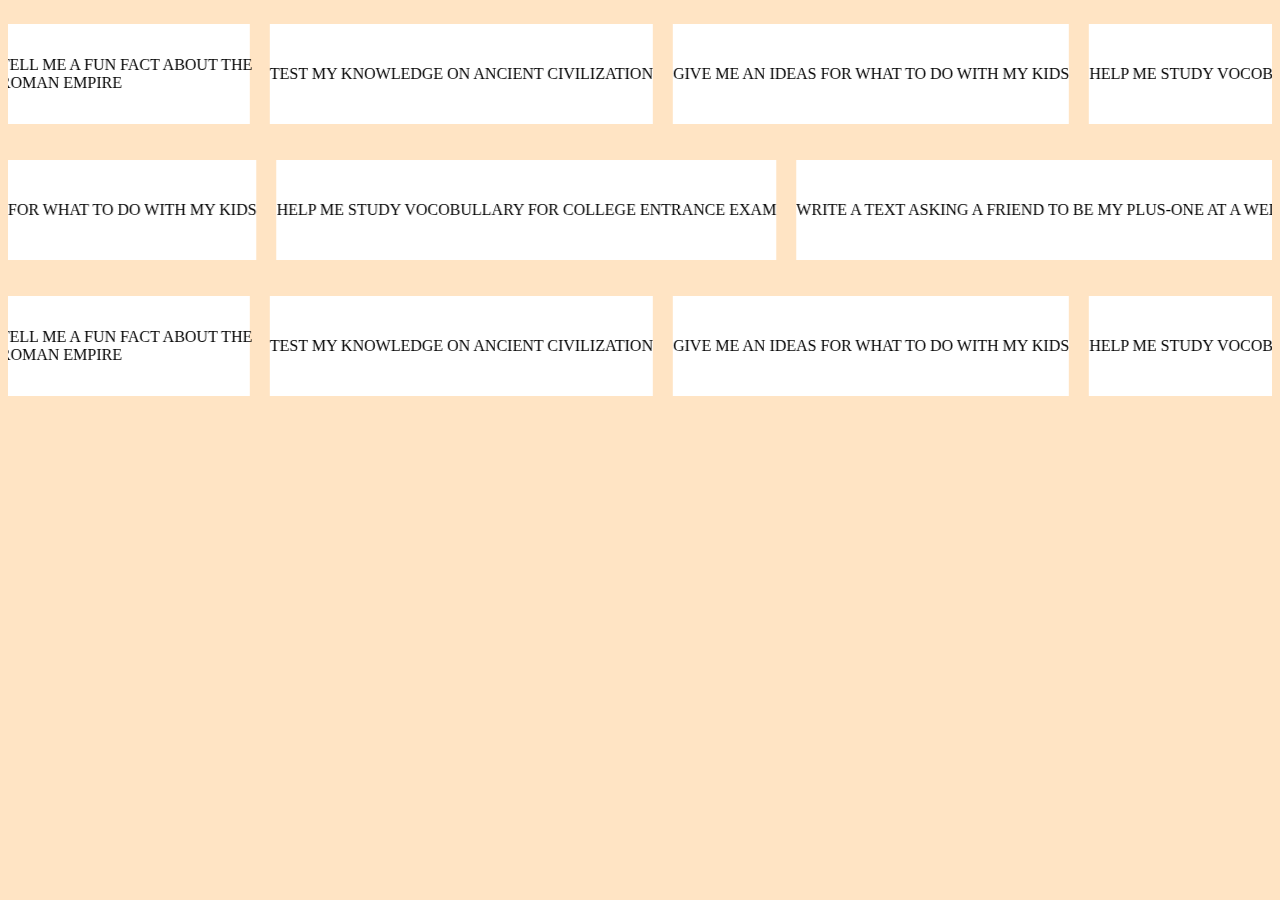
<file: w1.html>
<!DOCTYPE html>
<html lang="en">
<head>
    <meta charset="UTF-8">
    <meta name="viewport" content="width=device-width, initial-scale=1.0">
    <title>chatGPT</title>
    <link rel="stylesheet" href="./w1.css">
</head>
<body class="body">
    <div>
        <marquee behavior="alternate" direction="">
        <ul class="ul1">
            <li class="li1">TELL ME A FUN FACT ABOUT THE <br>ROMAN EMPIRE</li>
            <li class="li2">TEST MY KNOWLEDGE ON ANCIENT CIVILIZATION</li>
            <li class="li3">GIVE ME AN IDEAS FOR WHAT TO DO WITH MY KIDS</li>
            <li class="li4">HELP ME STUDY VOCOBULLARY FOR COLLEGE ENTRANCE EXAM</li>
            <li class="li5">WRITE A TEXT ASKING A FRIEND TO BE MY PLUS-ONE AT A WEDDING</li>
        </ul>
    </marquee>
    </div>
    <div>
        <marquee behavior="alternate" direction="right">
        <ul class="ul1">
            <li class="li1">TELL ME A FUN FACT ABOUT THE <br>ROMAN EMPIRE</li>
            <li class="li2">TEST MY KNOWLEDGE ON ANCIENT CIVILIZATION</li>
            <li class="li3">GIVE ME AN IDEAS FOR WHAT TO DO WITH MY KIDS</li>
            <li class="li4">HELP ME STUDY VOCOBULLARY FOR COLLEGE ENTRANCE EXAM</li>
            <li class="li5">WRITE A TEXT ASKING A FRIEND TO BE MY PLUS-ONE AT A WEDDING</li>
        </ul>
    </marquee>
    </div>
    <div></div>
        <marquee behavior="alternate" direction="left">
        <ul class="ul1">
            <li class="li1">TELL ME A FUN FACT ABOUT THE <br>ROMAN EMPIRE</li>
            <li class="li2">TEST MY KNOWLEDGE ON ANCIENT CIVILIZATION</li>
            <li class="li3">GIVE ME AN IDEAS FOR WHAT TO DO WITH MY KIDS</li>
            <li class="li4">HELP ME STUDY VOCOBULLARY FOR COLLEGE ENTRANCE EXAM</li>
            <li class="li5">WRITE A TEXT ASKING A FRIEND TO BE MY PLUS-ONE AT A WEDDING</li>
        </ul>
    </marquee>
    </div>
</body>
</html>
</file>
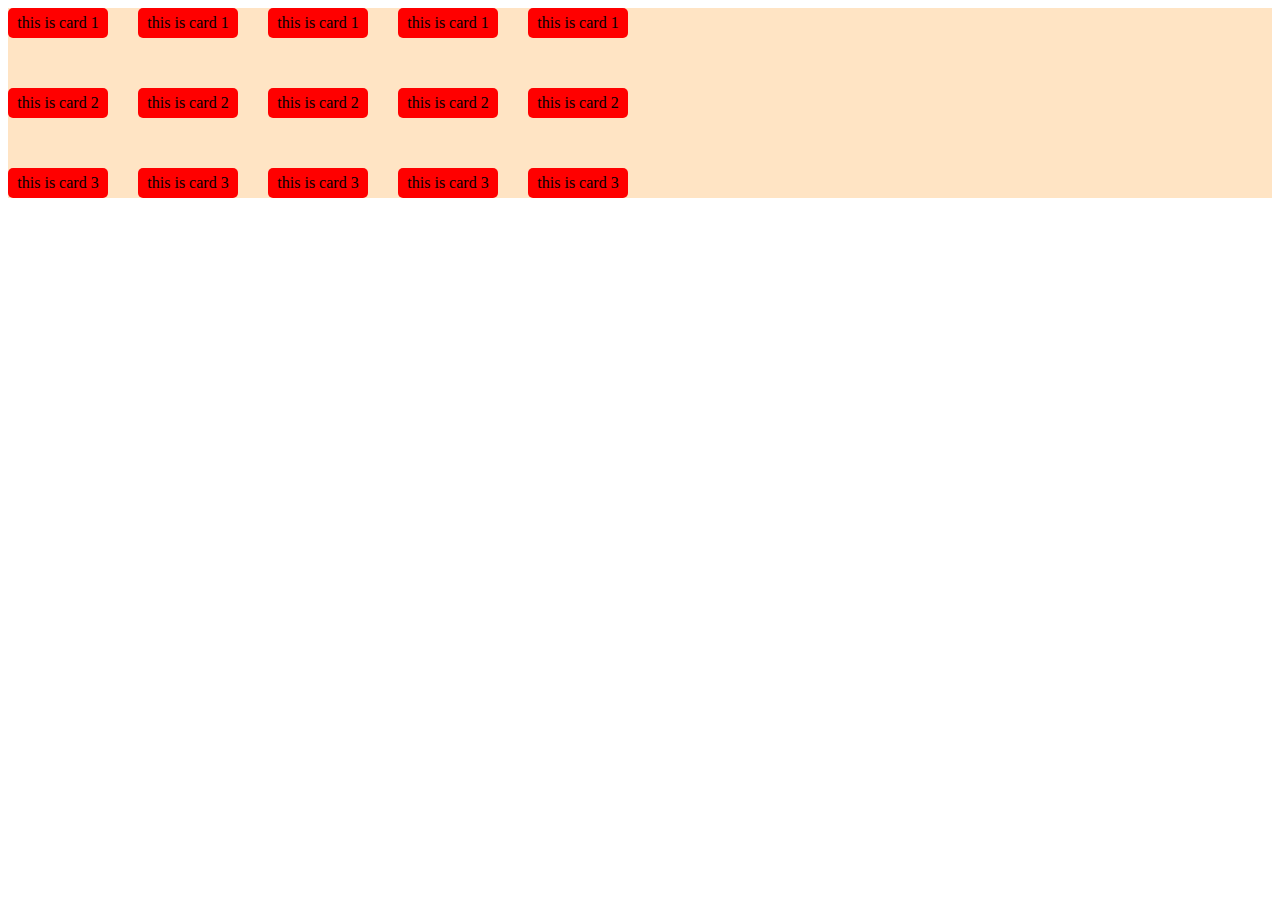
<file: w2.html>
<!DOCTYPE html>
<html lang="en">

<head>
    <meta charset="UTF-8">
    <meta name="viewport" content="width=device-width, initial-scale=1.0">
    <title>work2</title>
    <style>
        .container{
            gap: 50px;
            display: flex;
            flex-direction: column;
            background-color: bisque;
         }
        .card1{
            /* background-color: red; */
            display: flex;
            gap: 30px;
        }
        .card2{
            /* background-color: red; */
            display: flex;
            gap: 30px;

        }
        .card3{
            /* background-color: red; */
            display: flex;
            gap: 30px;
        }
        .card{
            display: flex;
            background-color: white;
            width: 100px;
            height: 30px;
            border-radius: 5px;
            align-items: center;
            justify-content: center;
            background-color: red;
            gap: 50px;
        }
        @keyframes odddivs{
            0%{transform: translateX(0);}
            100%{transform: translatey(100);}
        }
        @keyframes evendivs{
            0%{transform: translateX(0%);}
            100%{
                transform: translatex(100%);
            }
        }
    </style>
</head>

<body>
    <div class="container">
        <div class="card1">
            <div class="card">
                <p>this is card 1</p>
            </div>
            <div class="card">
                <p>this is card 1</p>
            </div>
            <div class="card">
                <p>this is card 1</p>
            </div>
            <div class="card">
                <p>this is card 1</p>
            </div>
            <div class="card">
                <p>this is card 1</p>
            </div>
        </div>
        <div class="card2">
            <div class="card">
                <p>this is card 2</p>
            </div>
            <div class="card">
                <p>this is card 2</p>
            </div>
            <div class="card">
                <p>this is card 2</p>
            </div>
            <div class="card">
                <p>this is card 2</p>
            </div>
            <div class="card">
                <p>this is card 2</p>
            </div>
        </div>
        <div class="card3">
            <div class="card">
                <p>this is card 3</p>
            </div>
            <div class="card">
                <p>this is card 3</p>
            </div>
            <div class="card">
                <p>this is card 3</p>
            </div>
            <div class="card">
                <p>this is card 3</p>
            </div>
            <div class="card">
                <p>this is card 3</p>
            </div>
        </div>
    </div>
</body>

</html>
</file>
<file: p.css>
* {
    box-sizing: border-box;
}

/* --------------------header starts here------------------ */
body {
    width: 100%;
}

.header1 {
    background-color: #29ca8e;
    /* border: 1px solid blue;
     */
    top: 0px;
    height: 5px;
    /* position: sticky;
    top: 0px; */
}

.hamburger {
    display: none;
    font-size: 30px;
}

.div1 {
    display: flex;
    height: 55px;
    /* border: 5px solid black; */
    justify-content: space-around;
    /* position: sticky; */
    width: 100%;
    top: 0px;
    background-color: white;

}

.ul1 {
    display: flex;
    list-style-type: none;
    font-size: 14px;
    font-family: sans-serif;
    margin-top: -2px;
    /* justify-items: center; */
}

.div2 {
    margin: 0px 0px 0px -15px;
    font-size: 18px;
    font-family: sans-serif;
    padding: 15px;
    display: flex;
    align-items: center;
}

.div3 {
    /* margin-top: 18px; */
    display: flex;
    align-items: center;
    justify-content: center;
    padding: 10px;
    margin-left: 20px;
}

.listitem {
    display: flex;
    align-items: center;
    justify-content: center;
    padding: 10px;
    margin-left: 20px;
}

.listitem:hover {
    background-color: #29ca8e;
    color: white;
}

.ha1 {
    color: gray;
    text-decoration: none;
    padding: 5px 5px;
    /* background-color: #29ca8e; */
}

.item .ha1:hover {
    color: white;
    /* background-color: #29ca8e; */
}

.div3:hover {
    background-color: #29ca8e;
    color: white;
}

.div3 .ha1:hover {
    color: white;
    background-color: #29ca8e;
}

.h1 {
    font-size: 3em;
    font-weight: bold;
    font-family: sans-serif;
}

.button1 {
    border-radius: 30px;
    background-color: transparent;
    margin-bottom: 300px;
    margin-right: 500px;
}

.button1:hover {
    background-color: white;
    color: gray;
}

.h1 {
    margin-right: 450px;
}

.h5 {
    font-size: 16px;
    font-weight: 300;
    width: 700px;
    margin-right: 480px;
    margin-bottom: 50px;
}

.h12 {
    margin-right: 350px;
    width: 700px;
}

.h51 {
    font-size: 16px;
    font-weight: 300;
    width: 700px;
    margin-right: 480px;
    margin-bottom: 50px;
}

.h13 {
    margin-right: 350px;
    width: 700px;
}

.div4 {
    display: flex;
    /* grid-template-columns: auto auto auto; */
    margin-top: 100px;
    justify-content: space-around;
}

.div5 {
    width: 300px;
}

.div6 {
    width: 300px;
}

.div7 {
    width: 300px;
}

.span1 {
    background-color: #3f51b5;
    color: white;
    font-size: 25px;
    font-weight: bold;
    padding: 10px 10px;
    border-radius: 50px;
    margin-bottom: 5px;
}

.h31 {
    padding-top: 20px;
}

.div9 {
    display: flex;
    align-items: center;
    margin-left: 10px;
    padding-top: 20px;
}

.div01 {
    display: flex;
    align-items: center;
    margin-left: 10px;
    padding-top: 20px;
}

.div02 {
    display: flex;
    align-items: center;
    margin-left: 10px;
    padding-top: 20px;
}

/* .box {
    background-color: black;
    color: gray;
    margin-left: 150px;
    /* padding: 150px 190px; */
/* border-radius: 50%; */
/* width: 450px; */
/* height: 450px; */
/* grid-template-columns: auto; */
/* } */
/* .sign1{
    padding-left: 140px;
    padding-top: 50px;
    color: white;
    width: 150px;
} */

#maindiv1 {
    display: flex;
    margin-top: 100px;
}

.div8 {
    margin-left: 30px;
}

.a1:hover {
    background-color: #3f51b5;
    color: white;
}

.a1 {
    text-decoration: none;
    color: black;
    padding: 13px;
    /* border: 1px solid gray; */
    background-color: white;
    margin-top: 30px;
    border-radius: 50px;
}

.div03 {
    background-color: black;
    /* Set background color to black */
    width: 450px;
    /* Set width */
    height: 450px;
    /* Set height */
    border-radius: 50%;
    /* Make the div circular */
    display: flex;
    flex-direction: column;
    align-items: center;
    justify-content: center;
    padding: 20px;
    box-sizing: border-box;
    margin-left: 160px;
}

.div03 h3 {
    color: white;
    /* Set heading text color to white */
    /* border: 5px solid red; */
    /* Add red border */
    /* padding: 5px; */
    text-align: center;
    width: 100%;
    box-sizing: border-box;
}

.div03 input {
    background-color: transparent;
    border: none;
    border-bottom: 2px solid white;
    color: white;
    width: 100%;
    padding: 10px;
    margin: 5px 0;
    box-sizing: border-box;
    font-size: 1rem;
}

.div03 input:focus {
    outline: none
}

.div03 a.a1 {
    /* color: red; */
    /* Set link color to red */
    text-decoration: none;
    /* Remove underline from the link */
    font-size: 1.2rem;
    padding: 10px 10px;
    background-color: white;
    border-radius: 5px;
    display: inline-block;
    margin-top: 10px;
    margin-left: 30px;
    /* display: flex; */
    /* justify-content: center; */
}

.div03 a.a1:hover {
    background-color: #29ca8e;
    /* Change background on hover */
    color: white;

    /* Change text color on hover */
}

/* .focus1 {
    background-color: transparent;
    border: none;
    outline: none;
    color: gray;
    padding-top:50px;
    padding-left: 90px; */
/* border: solid 5px royalblue; */
/* padding-bottom: 5px; */
/* } */

.div04 {
    display: flex;
    flex-direction: column;
    align-items: center;
}

.ul2 {
    display: grid;
    grid-template-columns: auto auto auto auto;
    list-style-type: none;
    justify-content: space-around;
    padding-top: 60px;
}

.div05 {
    display: flex;
    flex-direction: column;
    align-items: center;
    margin-top: 200px;
}

.ul3 {
    list-style-type: none;
    display: flex;
    justify-content: space-around;
    /* border: 2px solid black; */
}

.ul3 li {
    border: 3px solid red;
}

.ul4 {
    list-style-type: none;
    display: flex;
    justify-content: space-around;
}

.divm1 {
    display: flex;
    align-items: center;
    margin-left: 20px;
    margin-top: 70px;
    /* text-align: center; */
}

.span2 {
    font-size: large;
    font-weight: bold;
    padding-left: 20px;
}

.span3 {
    background-color: #29ca8e;
    padding: 10px 10px;
    color: white;
    margin-left: 40px;
}

.h32 {
    padding-top: 15px;
    padding-left: 10px;
}

.h32:hover {
    color: #29ca8e;
}

.h33 {
    padding-top: 15px;
    padding-left: 10px;
}

.h33:hover {
    color: #29ca8e;
}

.h34 {
    padding-top: 15px;
    padding-left: 10px;
}

.h34:hover {
    color: #29ca8e;
}

.h35 {
    padding-top: 15px;
    padding-left: 10px;
}

.h35:hover {
    color: #29ca8e;
}

.h36 {
    padding-top: 15px;
    padding-left: 10px;
}

.h36:hover {
    color: #29ca8e;
}

.h37 {
    padding-top: 15px;
    padding-left: 10px;
}

.h37:hover {
    color: #29ca8e;
}

/* h37 are complted upto here */
/* h37 are complted upto here */
.ul3 {
    margin-top: 50px;
}

.div07 {
    display: flex;
    flex-direction: column;
    align-items: center;
    margin-top: 200px;
}

.ul5 {
    list-style-type: none;
    display: flex;
    justify-content: space-around;
    margin-top: 100px;

}

.ul5 li {
    /* border: 2px solid black; */
    width: 350px;
    height: 350px;
}

/* .li1{
    
} */
.div08 {
    padding-left: 20px;
    /* border: 1px solid green; */
}

.div09 {
    margin-top: 15px;
    /* border: 1px solid red; */
    width: 250px;
}

.div10 {
    width: 100px;
    height: 100px;
    border-radius: 50%;
    /* border: 1px solid brown; */
}

.div11 {
    display: flex;
}

.div12 {
    margin-top: 20px;
}

.ul6 {
    list-style-type: none;
    display: flex;
    justify-content: space-around;
    margin-top: 100px;
}

#div13 {
    background-color: #3f51b5;
    display: flex;
    height: 775px;
    /* width: 500px; */
}

.div14 {
    color: white;
    margin-top: 170px;
    margin-left: 100px;
}

.div15 {
    display: flex;

}

.div16 {
    margin-top: 150px;
    margin-left: 100px;
}

.a01 {
    padding: 15px 15px;
    text-decoration: none;
    color: black;
    background-color: white;
    border-radius: 50px;
}

.a01:hover {
    background-color: #3f51b5;
    color: white;
    /* border: 1px solid white; */
}

.focussing:focus {
    outline: none;
}

.div18 {
    display: grid;
    grid-template-columns: auto auto auto;
    justify-content: space-around;
    padding-top: 150px;
}

.ul17 {
    list-style-type: none;
}

.ul18 {
    list-style-type: none;
    padding-left: 150px;
    display: flex;
    flex-direction: column;
    /* justify-content: center; */
}

.ul19 {
    list-style-type: none;
    padding-left: 200px;
}

.div19 {
    width: 100%;
    background-color: black;
    display: flex;
    justify-content: space-between;
    height: 460px;
}

.h41 {
    color: white;
}

.h42 {
    color: white;
}

.h43 {
    color: white;
}

.h44 {
    color: white;
}

.p1 {
    color: gray;
}

.font1 {
    color: #29ca8e;
}

.small1 {
    color: gray;
    padding-top: 10px;
}

.small2 {
    color: gray;
    margin-top: 10px;
}

.li5 {
    color: gray;
}

.a02 {
    text-decoration: none;
    color: gray;
}

.a03 {
    text-decoration: none;
    color: gray;
}

.a04 {
    text-decoration: none;
    color: gray;
}

.a05 {
    text-decoration: none;
    color: white;
    padding: 15px 35px;
    border-radius: 50px;
    /* border: 1px solid white; */
}

.a05:hover {
    background-color: #29ca8e;
    color: white;
    /* border: 1px solid white; */
}

.small3 {
    color: gray;
}

.div20 {
    display: grid;
}

.maindiv2 {
    display: grid;
    grid-template-columns: auto auto;
}

body {
    width: 100%;
}

#input1 {
    width: 500px;
    height: 200px;
    border-radius: 5px;
    padding-top: 0px;
    outline: none;
}
/* .div21{
    display: grid;
    grid-template-columns: auto auto auto;
    justify-content: space-around;
} */
hr{
    color: gray;
}

/* <-----------------------------------------------Media quirires started----------------------------------------------------------------------> */
@media screen and (max-width:578px) {
    body {
        width: 100%;
    }

    .div1 {
        display: flex;
        justify-content: space-around;
        align-items: center;
        height: 50px;
        /* width: 116vh; */
    }

    .ul1 {
        display: none;
    }

    .div3 {
        display: none;
    }

    .hamburger {
        display: block;
        width: auto;
        font-size: 30px;
    }

    .hamburger:hover .listitems {
        display: block;
        width: auto;
    }

    .navitems {
        background-color: white;
        display: block;
        z-index: 10px;
        position: absolute;
        display: flex;
        flex-direction: column;
        align-items: center;
        justify-content: center;
        font-size: 18px;
        width: 100%;
        left: 0px;
    }

    .listitems {
        /* display: none; */
        list-style-type: none;
        display: flex;
        width: 100%;
        justify-content: center;
        text-align: center;
        align-items: center;
        /* border: 2px solid blue; */
        margin-left: 0px;
    }

    /* .div3{
        display: block;
    } */
    .listitems {
        display: none;
    }

    /* <-----------------------------completed to header part-----------------------------> */
    .class {
        display: grid;
        grid-template-columns: auto auto auto;
        width: 100%;
        /* border: 5px solid black; */
    }

    .h1 {
        /* font-size: 40px !important; */
        /* border: 5px solid red; */
        /* position: relative; */
        right: 0px;

    }

    /* <---------------------------------caroulsals completed--------------------------------> */
    .div4 {
        display: grid;
        grid-template-columns: auto;
        grid-gap: 50px;
        width: 100%;
        left: 20%;
    }

    /* <---------------------------------Trending courses completed--------------------------> */
    .maindiv2 {
        display: flex;
        flex-direction: column;
        align-items: center;
        width: 100%;
    }

    .div8 {
        display: grid;
        grid-template-columns: auto;
        /* width: 100%; */
    }

    .div03 {
        height: 300px;
        width: 350px;
        border-radius: 20%;
        left: 0px;
        margin-top: 20px;
        margin-left: 0px;
    }

    /* <----------------------------------Teachers started------------------------------------------------------> */
    .ul2 {
        display: grid;
        grid-template-columns: auto;
        align-items: center;
        border: 5px solid red;
    }

    .div04 {
        display: grid;
        grid-template-columns: auto;
        text-align: center;
    }

    #teachers {
        width: 100%;
    }

    /* <---------------------------------Popular courses started------------------------------------------------------------------------------> */
    #popular {
        width: 100%;
    }

    .div05 {
        display: grid;
        grid-template-columns: auto;
        text-align: center;
    }

    .ul3 {
        display: flex;
        flex-direction: column;
        align-items: center;
    }

    .ul4 {
        display: flex;
        flex-direction: column;
        align-items: center;
    }

    /* <----------------------------------Student review started---------------------------------------------------------------------------------------------> */
    #reviews {
        width: 100%;
    }

    .div07 {
        display: grid;
        text-align: center;
        grid-template-columns: auto;
    }

    .ul5 {
        display: flex;
        flex-direction: column;
        align-items: center;
    }

    .ul6 {
        display: flex;
        flex-direction: column;
        align-items: center;
    }

    /* <----------------------------------Contact us----------------------------------------------------------------------------------------------------------------------------------> */
    .div13 {
        height: auto;
        background-color: #3f51b5;
        width: 100%;
    }

    .div14 h2 p {
        display: grid;
        grid-template-columns: auto;
        /* text-align: center; */

    }

    .div15 {
        width: 100%;
        display: grid;
        grid-template-columns: auto;
        left: 0px;
        height: 900px;
    }

    .div16 img {
        width: 300px;
        height: 200px;
        /* border: 2px solid black; */
        border-radius: 5px;
    }

    .div16 {
        margin-top: 20px;
        margin-left: 10px;
        margin-bottom: 90px;
    }

    .form {
        width: 200px;
        /* border: 3px solid red; */
        /* left: 0px; */
        margin-left: 10px;
        top: 0px;
    }

    .focussing {
        width: 100%;
    }
    .div17 input {
        width: 250px !important;
    }

    #input1 {
        height: 130px;
        width: 250px;
    }

    .div14 {
        top: 0px;
        margin-left: 20px;
        margin-top: 20px;
    }

    .div15 {
        margin-top: 0px;
    }

    .a01 {
        padding: 10px 10px;
        margin-top: 0px !important;
    }

    /* <-------------------------------------------------Footer started---------------------------------------------------------------------> */
    .div19 {
        width: 100%;
        height: 800px;

    }

    .div18 {
        width: 100%;
        /* width: 100%; */
        display: grid;
        grid-template-columns: auto;
        height: 700px;
        margin-top: 0px;
        /* border: 3px solid red; */
    }

    .ul17 {
        width: 320px;
        height: auto;
        padding-top: 0px;
        /* border: 3px solid brown; */
    }

    .ul18 {
        height: auto;
        padding-top: 0px;
        /* border: 3px solid brown; */
        padding-left: 25px;
    }

    .ul19 {
        height: auto;
        padding-top: 0px;
        /* border: 3px solid brown; */
        margin-bottom: 100px;
        padding-left: 25px;
    }
    .small3{
        /* border: 2px solid red; */
        margin-top: 0px;
        padding-left: 25px;
    }

}
</file>
<file: w1.css>
.ul1{
    list-style-type: none;
    display: flex;
    gap: 20px;
}
.body{
    background-color: bisque;
}
.li1{
    background-color: white;
    width: 250px;
    height: 100px;
    display: flex;
    align-items: center;
}
.li2{
    background-color: white;
    display: flex;
    align-items: center;
}
.li3{
    background-color: white;
    display: flex;
    align-items: center;
}
.li4{
    background-color: white;
    display: flex;
    align-items: center;
}
.li5{
    background-color: white;
    display: flex;
    align-items: center;
}
</file>
